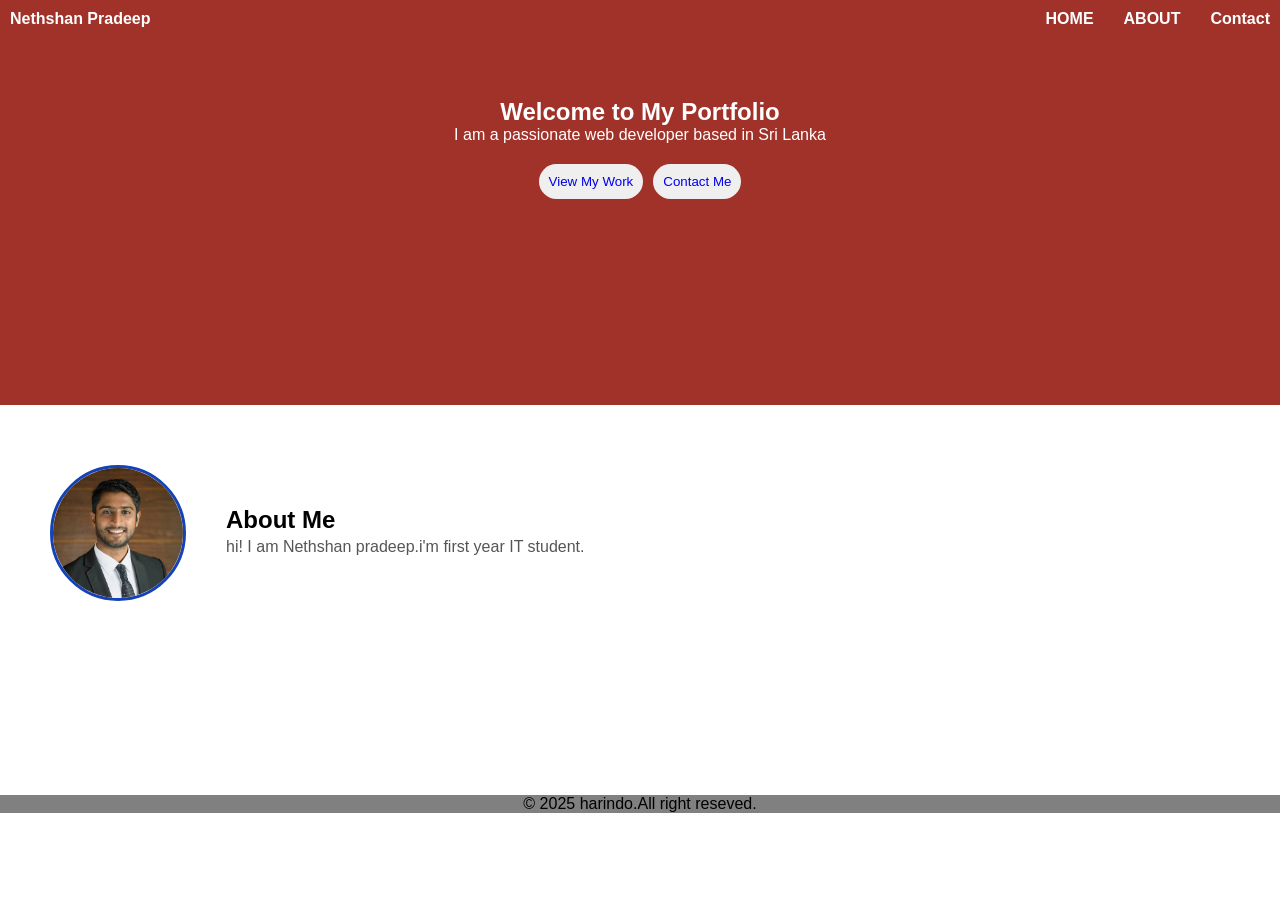
<file: ICA-1/index.html>
</html>
<head>
<link rel="stylesheet" href="ica.css">
</head>

<body>

<nav class ="na">
 <div class ="a">
  <h4>Nethshan Pradeep</h4>
      
	  
	    <ul class="list">
           <li><a href="#">HOME</a></li>
           <li><a href="#">ABOUT</a></li>
           <li><a href="#">Contact</a></li>
		</ul>
	  </div>

<div class="b">
<div class="d">
   <div class ="wel">
    <h1>Welcome to My Portfolio</h1>
	<p>I am a passionate web developer based in Sri Lanka </p>	  
    </div>
</div>
   <div class="but">
    
       <button class="b" > <a href="#">View My Work </a></button>
        <button class="b" ><a href="#">Contact Me</a></button>
	
   </div>
  </div>
  </nav>   
  <section class="about">
    <div class="about-ca">
	   <img src="img.jpg" alt="harindo fernando">
	   
	   <div class="about-text">
	        <h2>About Me</h2>
			<p>hi! I am Nethshan pradeep.i'm first year IT student.</p>
		</div>
	</div>
</section>
<footer class="footer">
<center><p>&copy 2025 harindo.All right reseved.</p></center>
</footer>


</body>
</html>
</file>
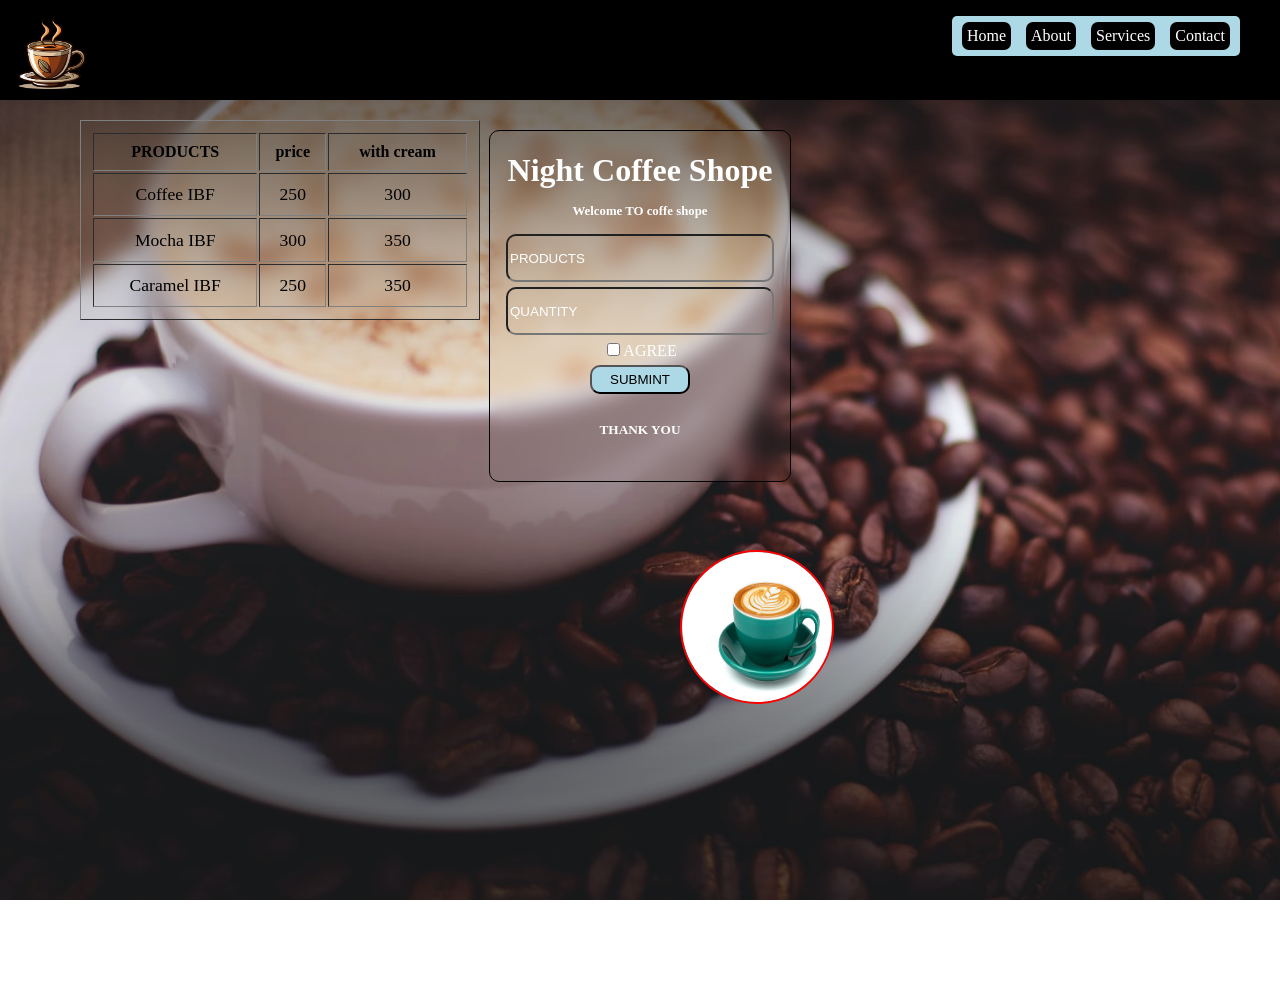
<file: coffe shope/new 1.html>
<!DOCTYPE html>

<html>

	<head>
	
		<title></title>
		<link rel="stylesheet" href="cofee.css">
		
	
	</head>

	<body>
		
		<nav class="nav">
			<img class="logo" src="cof.png">
			<ul class="nav-list">
			
				<li><a href="#">Home</a></li>
				<li><a href="#">About</a></li>
				<li><a href="#">Services</a></li>
				<li><a href="#">Contact</a></li>
			
			</ul>
		
		</nav>
		<div class="cont">
		<table border=1 class="tbl" id="tbll">
		
			<tr class="hds">
			
				<th>PRODUCTS</th>
				<th>price</th>
				<th> with cream</th>
			
			</tr>
			
			<tr>
			
				<td>Coffee IBF</td>
				<td>250</td>
				<td>300</td>
			
			</tr>
			
			<tr>
			
				<td>Mocha IBF</td>
				<td>300</td>
				<td>350</td>
			
			</tr>
			
			<tr>
			
				<td>Caramel IBF</td>
				<td>250</td>
				<td>350</td>
			
			</tr>
		
		</table>
		<div class="cnt">
		<div class="form-cont">
			<h1 class="login">Night Coffee Shope</h1>
			<h6 class="wlcm">Welcome TO coffe shope</h6>
			
			<input type="text" class="inps" placeholder="PRODUCTS" id="un">
			<input type="password" class="inps" placeholder="QUANTITY">
			
			<label class="chlbl"><input type="checkbox" class="chbx">AGREE </label>
			
			<button class="logBtn" onclick=loga()>SUBMINT</button>
			<h5 class="sgup">THANK YOU</h5>
			
		
		</div>
		</div>
		
		<div class="card">
		
			<img src="images.jpg" class="im">
		
		</div>
		
		</div>
		
		<script >
		function loga(){
			
				let tbl = document.getElementById("tbll")
			    tbl.style.backgroundColor="red"
				
				let inp = document.getElementById("un").value;
				alert("you bought "+ inp);
				
				}
		
		</script>
		
	</body>

</html>
</file>
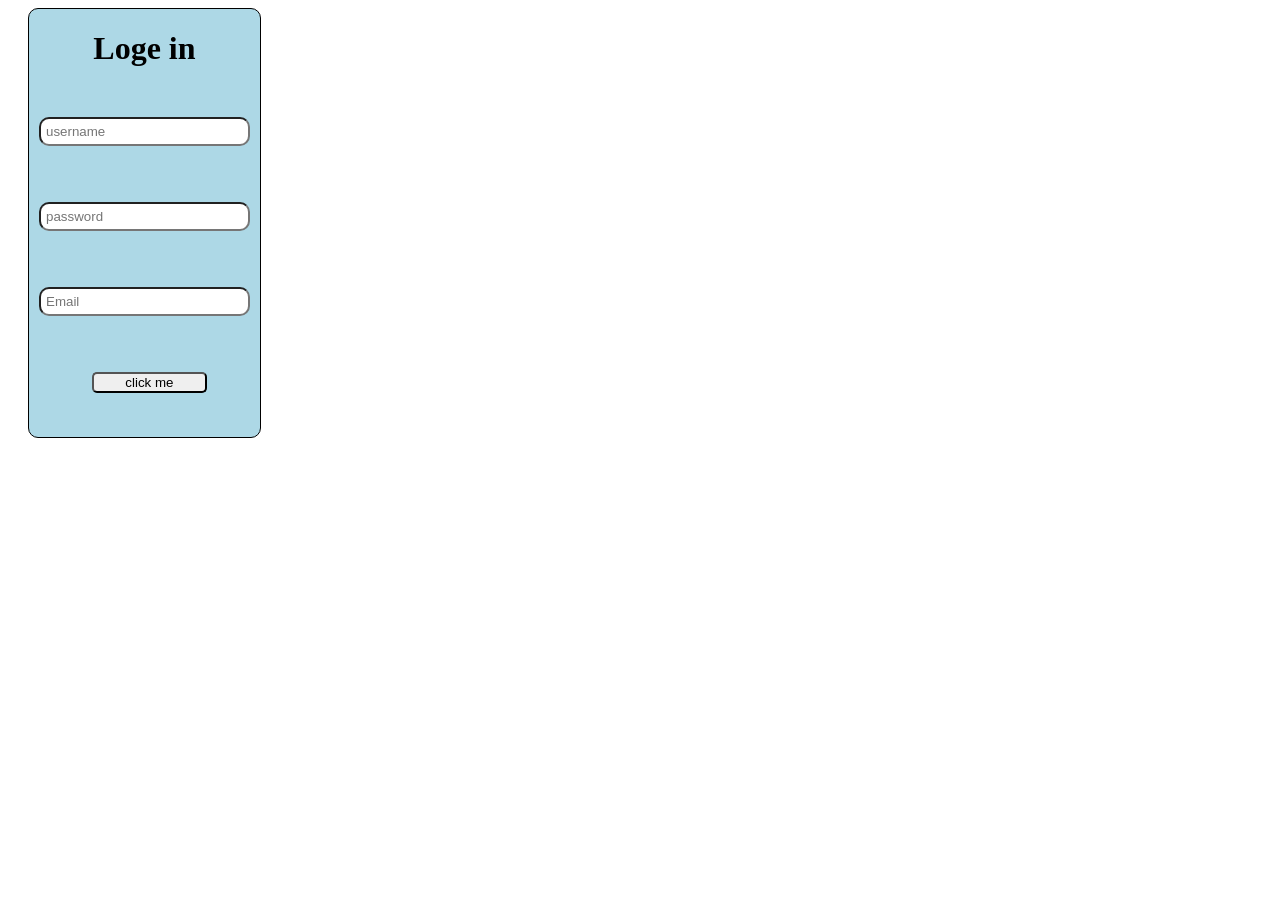
<file: FORME/new 1.html>
<html>
<head>
<title>Forme</title>
<link rel="stylesheet" href ="act.css">
</head>
<body>
<div class="form">

<center><h1 class="hed">Loge in</h1></center>
<br>

<input type="text" class ="int" placeholder="username" id="name"></input>
<br>
<br>

<input type="password" class ="int" placeholder="password" ></input>
<br>
<br>

<input type="email" class ="int" placeholder="Email" ></input>
<br>
<br>

<center><button class ="but" onclick="showname()">click me</button></enter>
<br>
<br>

<p id="result"></p>
</div>
<script src="new.js"></script>
</body>
</html>
</file>
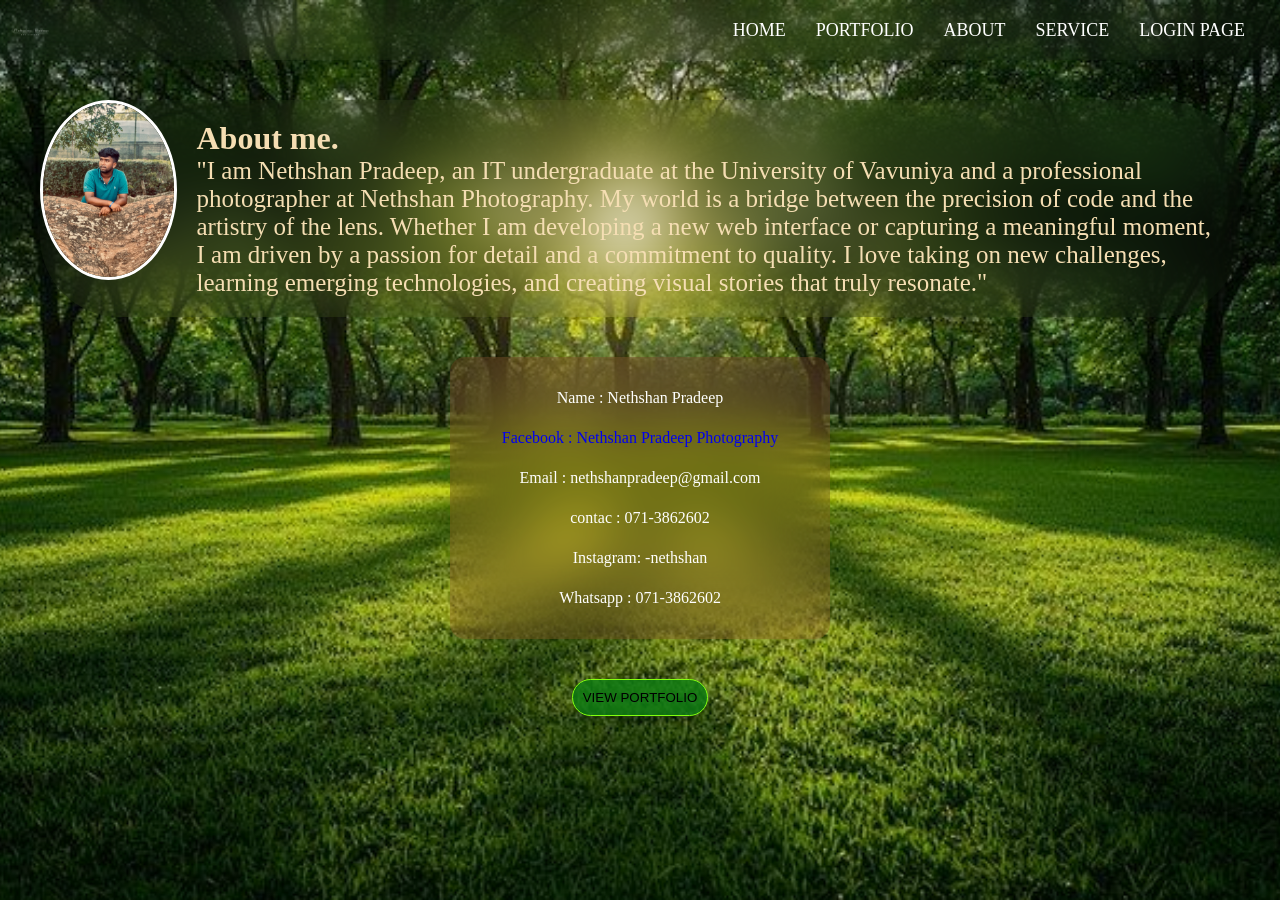
<file: New folder/about.html>
<html>
    <head>
        <title>
            ABOUT
        </title>
         <meta name="viewport" content="width=device-width, initial-scale=1.0">
         <link rel="stylesheet" href="style3.css">
    </head>
    <body>
        <header class="hader-3">
        <nav class="nav-bar3">
             <img class="logo-image3" src="img/log0.png" alt="logo">
        
            <ul class="ul">
                <li><a href="home.html">HOME</a></li>
                 <li><a href="portfilo.html">PORTFOLIO</a></li>
                <li><a href="#">ABOUT</a></li>
                <li><a href="service.html">SERVICE</a></li>
                <li><a href="login.html">LOGIN PAGE</a></li>
            </ul>
   

        </nav>
        <div class="about">
            <img class="img" src="img/my.jpeg">
            <div class="a">
            <h1 class="Aboutme">About me.</h1>
            <p class="p">"I am Nethshan Pradeep, an IT undergraduate at the University of Vavuniya and a professional photographer at Nethshan Photography.
                 My world is a bridge between the precision of code and the artistry of the lens. Whether I am developing a new web interface or capturing a meaningful moment,
                  I am driven by a passion for detail and a commitment to quality. I love taking on new challenges, learning emerging technologies, and creating visual stories that truly resonate."</p>
           </div>
        </div>

        <center><div class="contac">
            <p class="name">Name : Nethshan Pradeep</p>
           <a href="https://www.facebook.com/share/p/1DFB7JSD7V/"> <p class="name">Facebook : Nethshan Pradeep Photography</p></a>
            <p class="name">Email : nethshanpradeep@gmail.com</p>
            <p class="name">contac : 071-3862602</p>
            <p class="name">Instagram: -nethshan</p>
            <p class="name">Whatsapp : 071-3862602</p>


        </div></center>

       <center> <a href="portfilo.html">  <button class="button-portfolio">VIEW PORTFOLIO</button></a></center>
      
        </header>
    </body>
</html>
</file>
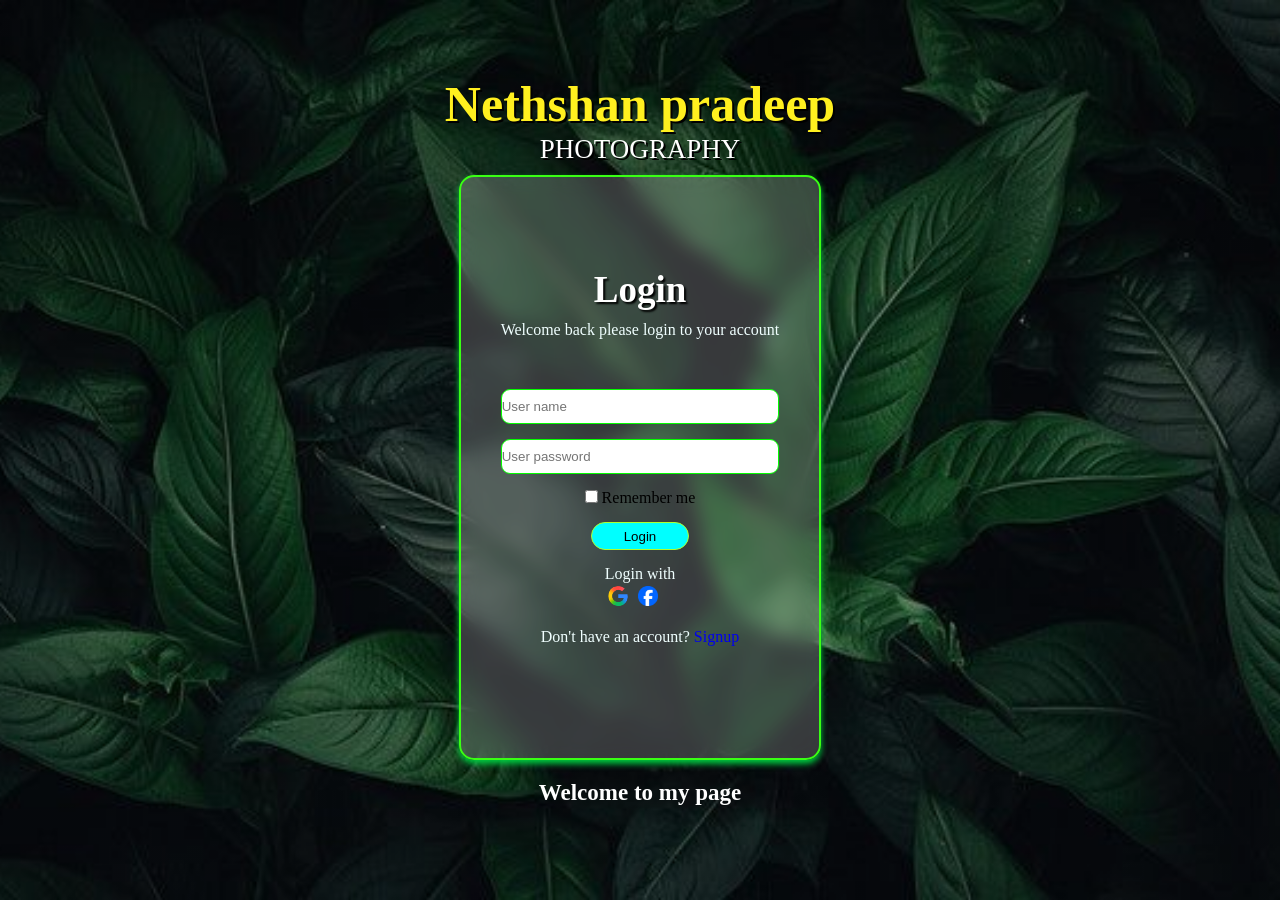
<file: New folder/login.html>
<html>
    <head>
        <title>LOgin </title>
         <meta name="viewport" content="width=device-width, initial-scale=1.0">
        <link rel="stylesheet" href="login.css">
        
    </head>
    <body>
        <header class="had">
            <h1 class="h1">Nethshan pradeep</h1>
            <p class="p"> PHOTOGRAPHY</p>

            <form class="form">
                <h1 class="log">Login</h1>
                <p>Welcome back please login to your account</p>
           
                <div class="input">

                <input type="text" class="tex" placeholder="User name" id="inp1">
                <input type="password" class="tex" placeholder="User password" id="inp2">

                
                <label ><input type="checkbox" class="name"> Remember me</label>

                 <button type="submit" class="login-btn" onclick=loginHome(event)>Login</button>

        <div class="social-login">
            <p>Login with</p>
            <div class="social">
                  <a href="https://www.google.com/"><img class ="icon" src="img/goole.svg"></a>
                    <a href="https://www.facebook.com/"><img class="icon" src="img/fb3.png"></a>
            </div>
            
        </div>


             <p class=""> Don't have an account? <a href="#">Signup</a></p>
            </div>

            </form>
        <h2 class="welcome">Welcome to my page</h2>

        </header>



<script src="style.js"></script>


    </body>
</html>
</file>
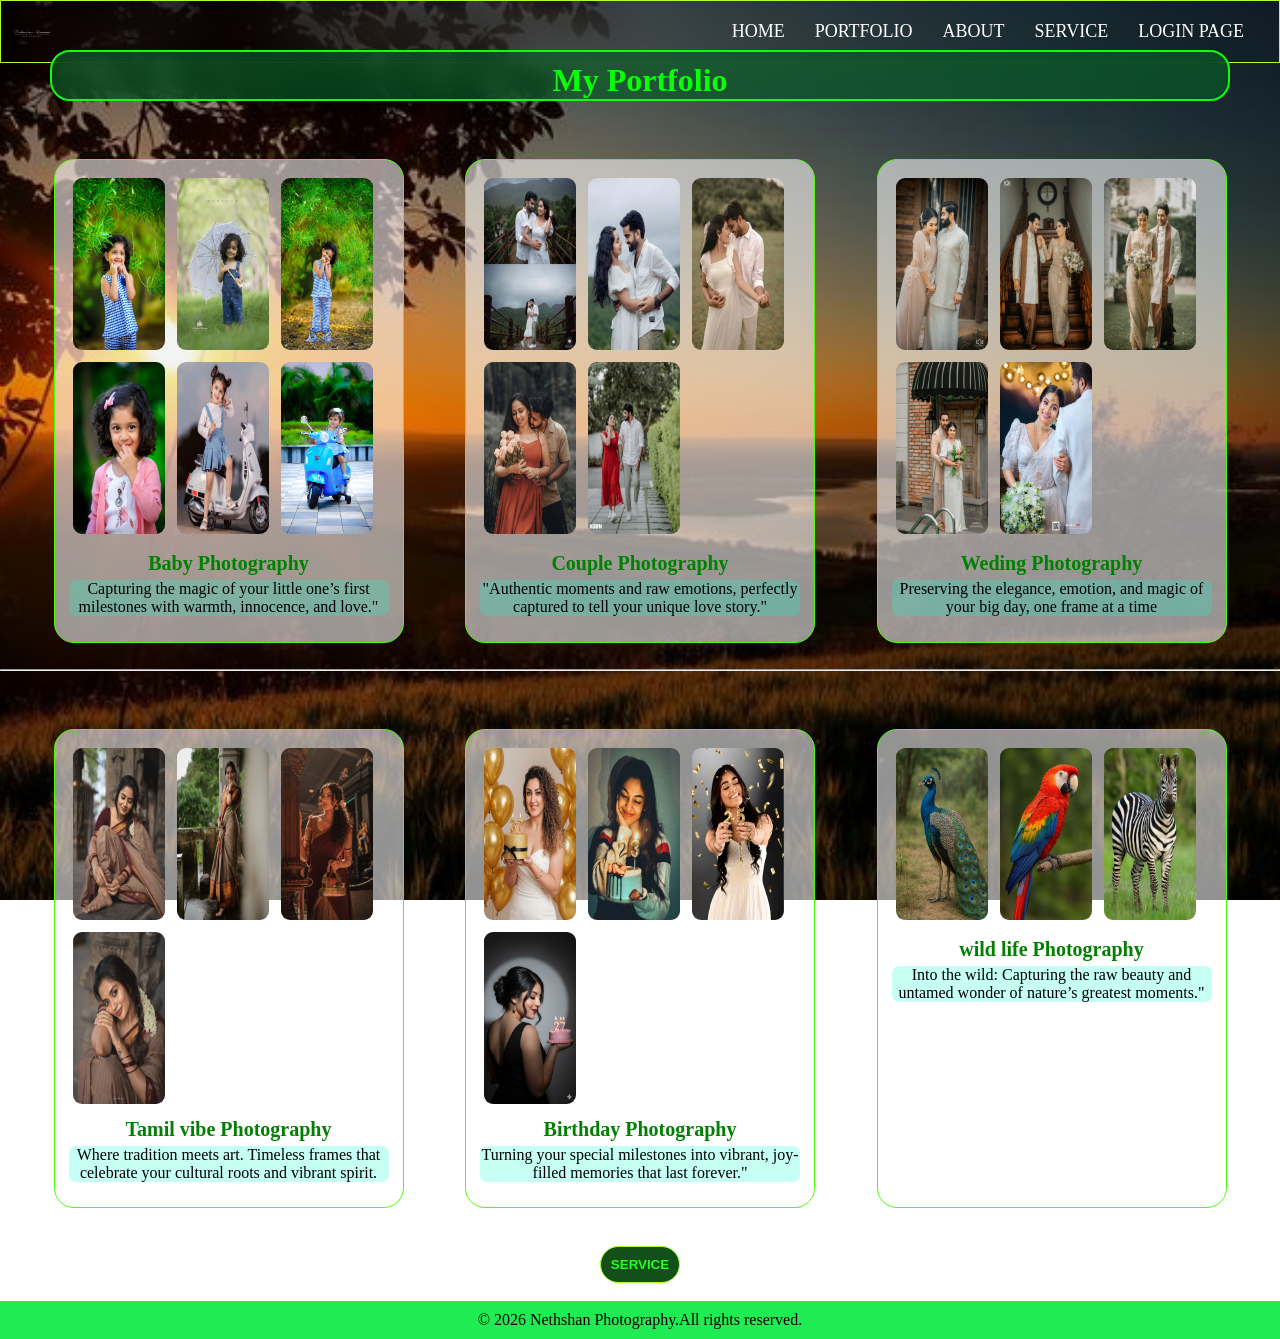
<file: New folder/portfilo.html>
<html>
    <head>
        <title>PORTFOLIO</title>
        <link rel="stylesheet" href="style2.css">
    </head>
    <body>
     <header class="hader-2">
        <nav class="nav-bar2">
            <img class="logo-image2" src="img/log0.png" alt="logo">
            

            <ul class="ul">
                <li><a href="home.html">HOME</a></li>
                 <li><a href="#">PORTFOLIO</a></li>
                <li><a href="about.html">ABOUT</a></li>
                <li><a href="service.html">SERVICE</a></li>
                <li><a href="login.html">LOGIN PAGE</a></li>
            </ul>
   

        </nav>
       <h1 class="h">My Portfolio</h1>
     <div class="image">

        <div class="a">
        <img class="img1"src="img/baby1.jpg">
        <img class="img1"src="img/baby4.jpg">
        <img class="img1"src="img/baby3.jpg">
        <img class="img1"src="img/baby5.jpg">
        <img class="img1"src="img/baby6.jpg">
        <img class="img1"src="img/baby7.jpg">
         <div class="caption">Baby Photography</div>
         <div class="explain">Capturing the magic of your little one’s first milestones with warmth, innocence, and love."</div>
         </div>

      <div class="a">
        <img class="img1"src="img/coupl.jpg">
        <img class="img1"src="img/couple2.jpg">
        <img class="img1"src="img/couple3.jpg">
        <img class="img1"src="img/couple4.jpg">
        <img class="img1"src="img/couple6.jpg">
        
        <div class="caption">Couple Photography</div>
        <div class="explain">"Authentic moments and raw emotions, perfectly captured to tell your unique love story."</div>
         </div>




         <div class="a">
        <img class="img1"src="img/weding1.jpg">
        <img class="img1"src="img/weding2.jpg">
        <img class="img1"src="img/weding3.jpg">
        <img class="img1"src="img/weding4.jpg">
        <img class="img1"src="img/weding6.jpg">
        
         <div class="caption">Weding Photography</div>
         <div class="explain">Preserving the elegance, emotion, and magic of your big day, one frame at a time</div>
         </div>


     </div>
<br>
<hr>
<div class="image-col2">

        <div class="a">
        <img class="img1"src="img/tamil.jpg">
        <img class="img1"src="img/tamil (2).jpg">
        <img class="img1"src="img/tamil (3).jpg">
        <img class="img1"src="img/tamil (4).jpg">
       
         <div class="caption">Tamil vibe Photography</div>
         <div class="explain">Where tradition meets art. Timeless frames that celebrate your cultural roots and vibrant spirit.</div>
         </div>

      <div class="a">
        <img class="img1"src="img/bd.jpg">
        <img class="img1"src="img/bd (2).jpg">
        <img class="img1"src="img/bd (3).jpg">
        <img class="img1"src="img/bd (4).jpg">
        
        
        <div class="caption">Birthday Photography</div>
        <div class="explain">Turning your special milestones into vibrant, joy-filled memories that last forever."</div>
         </div>




         <div class="a">
        <img class="img1"src="img/animal.jpg">
        <img class="img1"src="img/animal (2).jpg">
        <img class="img1"src="img/animal (3).jpg">
        
        
         <div class="caption">wild life Photography</div>
         <div class="explain">Into the wild: Capturing the raw beauty and untamed wonder of nature’s greatest moments."</div>
         </div>


     </div>
      <center> <a href="service.html">  <button class="bookin">SERVICE</button></a></center><br>
    <footer class="footer">&copy 2026 Nethshan Photography.All rights reserved.</footer>



</header>
    </body>
</html>
</file>
<file: ICA-1/ica.css>
*{margin:0;
  padding:0;
  box-sizing:boder-box;
  font-family:Tahoma,Geneva,Verdana,sans-serif;
  text-decoration:none;
  list-style:none;
  }
  
  .na{height:45vh;
	 background:#a1322a;}
.a{display:flex;
    justify-content:space-between;
	padding:10px;
	color:white;
	}
.list{
      display:flex;
	  gap:30px;
	  list-style:none;
	 }
.list li a{text-decoration:none;
           color:white;
		   font-weight:600;
		   }
		   
.d{display:flex;
  justify-content:center ;
   align-items:center;
	   text-align:center;
	   padding-top:50px;
	  }
	.wel{color:white;}
	
	
	
.but{display:flex;
  justify-content:center ;
   align-items:center;
	   text-align:center;
	   padding-top:20px;
	   gap:10px;}
	   
	
.b{border:2px white;
    border-radius:20px;
	padding:10px;
	background:transparnt;
	color:white;
	
	}
.about{;
        padding:60px 50px;
		height:30%;}
	
.about-ca{max-width:1500px;
           margin:0 auto;
		   display:flex;
		   align-items:center;
		   
		   gap:40px;
		   }
img{width:130px;
     height:130px;
	 border-radius:50%;
	 object-fit:cover;
	 border:3px solid #1443b7;
	 }
	 
	 .abou-text h2{color:#1443b7;
	                margin-bottom:15px;
					font-size:28px;
					}
	.about-text p{color:#555;
	              line-height:1.6;
				  }
				  
	.footer{background-color:gray;
	}
</file>
<file: coffe shope/cofee.css>
body{
		
			
			height: 100vh;
			padding: 0;
			margin: 0;
			
		
		}
		.cont{
		
			background-image:url("www.jpg");
			background-size:cover;
			background-attachment: fixed;
			height: 100vh;
			width: 100%;
		
		}
	
		
			
		
		td{
		
			text-align: center;
			font-size: 1.1em;
		
		}
		
			.tbl{
			
				width: 400px;
				height: 200px;
				backdrop-filter: blur(10px);
				
				padding:10px;
				position: absolute;
				top:120px;
				left:80px;
				
				
			
			}
			
			.nav{
			     
				display: flex;
				width: 100%;
				justify-content: space-between;
				background-color:black;
				height: 100px;
			
			}
			
			.logo{
				margin: 12px;
				width: 80px;
				height: 80px;
			
			}
			
			.nav-list{
			
				display: flex;
				align-items: center;
				justify-content: center;
				padding: 10px;
				margin 0;
				gap: 15px;
				height: 20px;
				list-style: none;
				margin-right: 40px;
				border-radius: 5px;
				
				background-color: lightblue;
			
			}
			li{
			
				padding: 5px;
				background-color: black;
				border-radius: 7px;
			
			}
			li:hover{
			
				background-color: skyblue;
			
			}
			
			a{
			
				text-decoration: none;
				color: white;
			
			}
			
			.table{display:flex;
			justify-content:center;
			}
			
			.cnt{
			
				width: 100%;
				display: flex;
				justify-content: center;
			
			}
			
			.form-cont{
			
				display: flex;
				justify-content: center;
				align-items: center;
				flex-direction: column;
				width: 300px;
				height: 350px;
				border: 1px solid black;
				margin-top:30px;
				backdrop-filter: blur(10px);
				border-radius: 10px;
				color: white;
				gap: 5px;
			
			}
			.login{
			
				margin: 0;
				padding: 0;
			
			}
			.inps{
			
				width: 260px;
				height: 40px;
				border-radius: 10px;
				
				padding: 2px;
				background-color: transparent;
				padding: 2px;
				color: white;
			
			}
			.inps::placeholder{
			
				color: white;
			
			}
			
			.wlcm{
			
				font-size: 0.8em;
				margin: 10px;
			
			}
			.logBtn{padding:5px;
			        border-radius:10px;
					width:100px;
					background-color:lightblue;
			         transition:0.3s;
			}
			.logBtn:hover{transform:translatey(-3px);}
			
			.card{
			
				position: absolute;
				top: 550px;
				left: 680px;
				display: flex;
				justify-content: center;
				align-items: center;
				border-radius: 100%;
				overflow: hidden;
				border: 2px solid red;
			
			}
			
			.im{
			
				width: 150px;
				height: 150px;
			
			}
</file>
<file: FORME/act.css>
.form{border:1px solid black;
      margin-right:80%;
	  display:flex;
	  flex-direction:column;
      border-radius:10px;
        margin-left:20px;
		background-color:lightblue;
		backdrop-filter:blur(10px);}
	
	 


.int{margin:10px;
     padding:5px;
      border-radius:10px;
	  }

.but{margin:10px;
     width:50%;
	 margin-left:20px;
	 border-radius:5px;
         }
</file>
<file: New folder/style3.css>
*{margin: 0;
  padding: 0;
  box-sizing: border-box;
  text-decoration:none;
  list-style: none;
  
}

body{background:linear-gradient(rgba(0,0,0,0.1),
	   rgba(0,0,0,0.1)),url("img/download (2).jpg");
    height: 95%;
    background-position: center;
    
    background-size:cover;
   
    }

    .nav-bar3{color: antiquewhite;
      height: 7%;;   
      display: flex; 
       justify-content: space-between;
       backdrop-filter: blur(30px); 
    }

      
.ul{display:flex;
    justify-content: flex-end;
    margin:20px;}
    
.ul li a{
    padding: 15px;
    color:rgb(255, 255, 255);
    font-size: 18px;
    font-weight: 500;
}
.ul li a:hover{color: rgb(243, 255, 14);}

.img{width: 180px;
       height: 180px;
      border:3px solid white;
      border-radius: 100%;
  }

.about{display: flex;
        justify-content: flex-start;
    margin: 40px;
    border-radius: 70px 80px 80px 80px;
backdrop-filter: blur(30px);}

.P{font-size: 25PX;}

.a{color:wheat;
    padding: 20px;}

   .contac{color: white;
              margin: 20px;
              padding: 20px;
              background-color:rgba(227, 65, 65, 0.132);
            backdrop-filter: blur(30px);
        width: 380px;
    border-radius: 15px;}

.name{padding: 10px;
margin: 2px;}


.button-portfolio{margin: 20px;
         padding: 10px;
        border-radius: 20px;
         border: 1px solid rgb(131, 255, 15);
         background-color: rgba(14, 126, 20, 0.815);
         backdrop-filter:blur (10px);}

.button-portfolio:hover{background-color: rgb(146, 62, 20);
                         box-shadow: 2px 2px 2px; }
</file>
<file: New folder/login.css>
* {
            margin: 0;
            padding: 0;
            box-sizing: border-box;
            text-decoration: none;
            
        }

body{background:linear-gradient(rgba(0,0,0,0.4),
	   rgba(0,0,0,0.2)),url("img/333.jpg");
    height: 95%;
    background-position: center;
    
    background-size:cover;}

.had{
    
    display: flex;
    flex-direction: column;
    align-items: center;
    justify-content: center;
    height: 100vh;
}

.form{
    
    border: 2px solid #39FF14;
    border-radius: 15px;
    padding: 0 40px 20px 40px;
    height: 65%;
    display: flex;
    justify-content: center;
    align-items: center;
    flex-direction: column;
    gap: 10px;
    background: rgba(255,255,255,0.2);
      backdrop-filter: blur(10px);
      box-shadow: 0 4PX 6PX 0 rgb(0, 202, 64);

    
}
.log{padding-top: 0px;;
    color: rgb(255, 255, 255);
    text-shadow: 2px 2px 2px black;
    font-size:37px;}
p{color: azure;}

.input{ display: flex;
    justify-content: center;
    align-items: center;
    flex-direction: column;
    gap: 15px;
margin-top: 40px;
width: 100%;}

.tex{width: 100%;
    border:1px solid rgb(4, 253, 0);
height: 35px;
border-radius:9px;
font-size: 1.em;
}
.tex:hover{box-shadow: 5px 5px 15px;}

.login-btn{width: 35%;
  padding:2%;
    border-radius: 20px;
    border: 1px solid greenyellow;
background-color: aqua;}


.login-btn:hover{background-color: rgba(25, 255, 186, 0.537);
                   box-shadow: 5px 5px 14px;}
                      

.h1{margin-bottom: 1px;
    font-size: 50px;
    font-weight: bold;
     color: rgb(255, 240, 31);
     text-shadow: 2px 2px 0 black;
    font-family: "Times New Roman", Times, serif;}

    .p{margin-bottom: 10px;
        font-size: 27px;
        text-shadow: 2px 2px 0 black;
             color: rgb(255, 255, 255);
            font-family: "Times New Roman", Times, serif;}

    .welcome{color:rgb(255, 255, 255);
        padding:20px;
        font-size: 23px;
    
                                }

.icon{width: 20px;
    margin:  3px;
    height: 20px;}
</file>
<file: New folder/style2.css>
*{margin: 0;
  padding: 0;
  box-sizing: border-box;
  text-decoration:none;
  list-style: none;

}

body{background:linear-gradient(rgba(0,0,0,0.1),
	   rgba(0,0,0,0.1)),url("img/Morning.jpg");
    height: 95%;
    background-position: center;
    background-attachment: fixed;
    background-size:cover;
   
    }

    .nav-bar2{color: antiquewhite;
        border: 1px solid greenyellow;
      height: 7%;;   
      display: flex; 
       justify-content: space-between;
       backdrop-filter: blur(30px); 
       position: fixed;
       top:0;
       width: 100%;
       
      
       }

.hr{margin-left: 40px;}
      
.ul{display:flex;
    margin:20px;


}

.ul li a{
    padding: 15px;
    color:rgb(255, 255, 255);
    font-size: 18px;
    font-weight: 500;
}

.image{display:flex;
       justify-content:space-evenly ;}

.a{background-color: rgba(255, 255, 255, 0.571);
    border: 1px solid rgb(77, 253, 8);
   border-radius: 20px;
   padding: 14px;
   margin: 8px;
   padding-bottom: 2%;
   width: 350px;
   transition:0.4s ease;
   
}

.a:hover{ transform:scale(1.05);
    box-shadow:5px 5px 15px;}
.ul li a:hover{color: rgb(243, 255, 14);}


.img1{width: 100px;
    padding: 4px;
      height: 180px;
    border-radius: 13px;
    transition:0.4s ease;
    gap:10;
    ;
    }

   .img1:hover{
	             transform:scale(1.05);
				 box-shadow:0px 15px 25px rgba(0,0,0,0.4);}
.caption{
    text-align:center;
       font-size:20px;
       margin-top:10px;
       color: green;
        font-weight:550;
    margin-bottom:5px;}

.explain{text-align: center;
          background-color: rgba(15, 253, 209, 0.236);
           border-radius: 7px;
            backdrop-filter:blur(5px) ;}

.h{color:rgb(7, 255, 7);
    text-align: center;
  border-radius: 20px;
   border: 2px solid rgb(13, 255, 13);
   margin: 50px;
   padding-top: 10px;
   background-color:rgba(6, 90, 38, 0.668);
   
    backdrop-filter: blur(10px);}


    
.image-col2{display:flex;
       justify-content:space-evenly ;
    padding-top: 50px;}




.footer{background-color: rgba(2, 234, 60, 0.881);
        text-align:center;
        padding: 10px;
       }


.bookin{padding: 10px;
        border-radius: 20px ;
         color:rgb(39, 252, 39);
         border: 1px solid greenyellow;
         margin-top: 30px;
         font-weight: bold;
        background-color:rgb(19, 79, 24);}
.bookin:hover{box-shadow: 5px 5px 15px;
                background-color: brown;}
</file>
